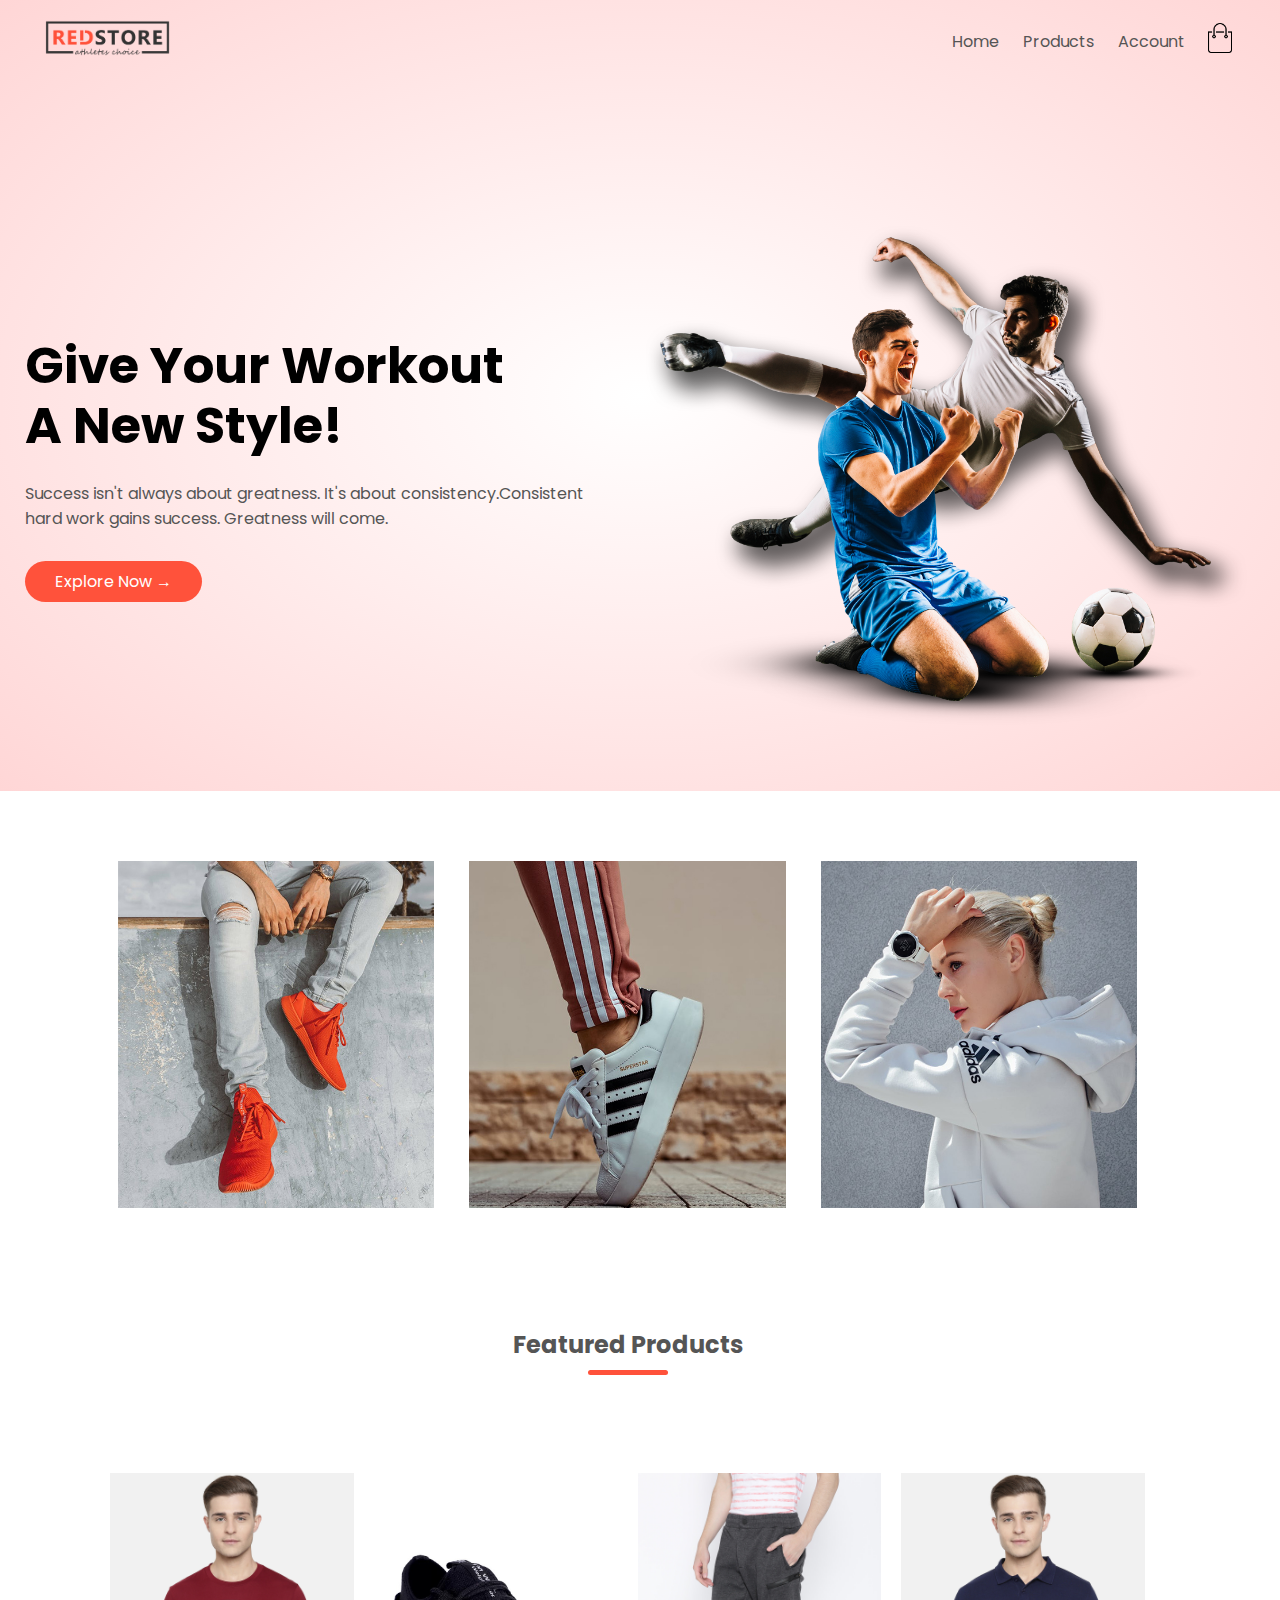
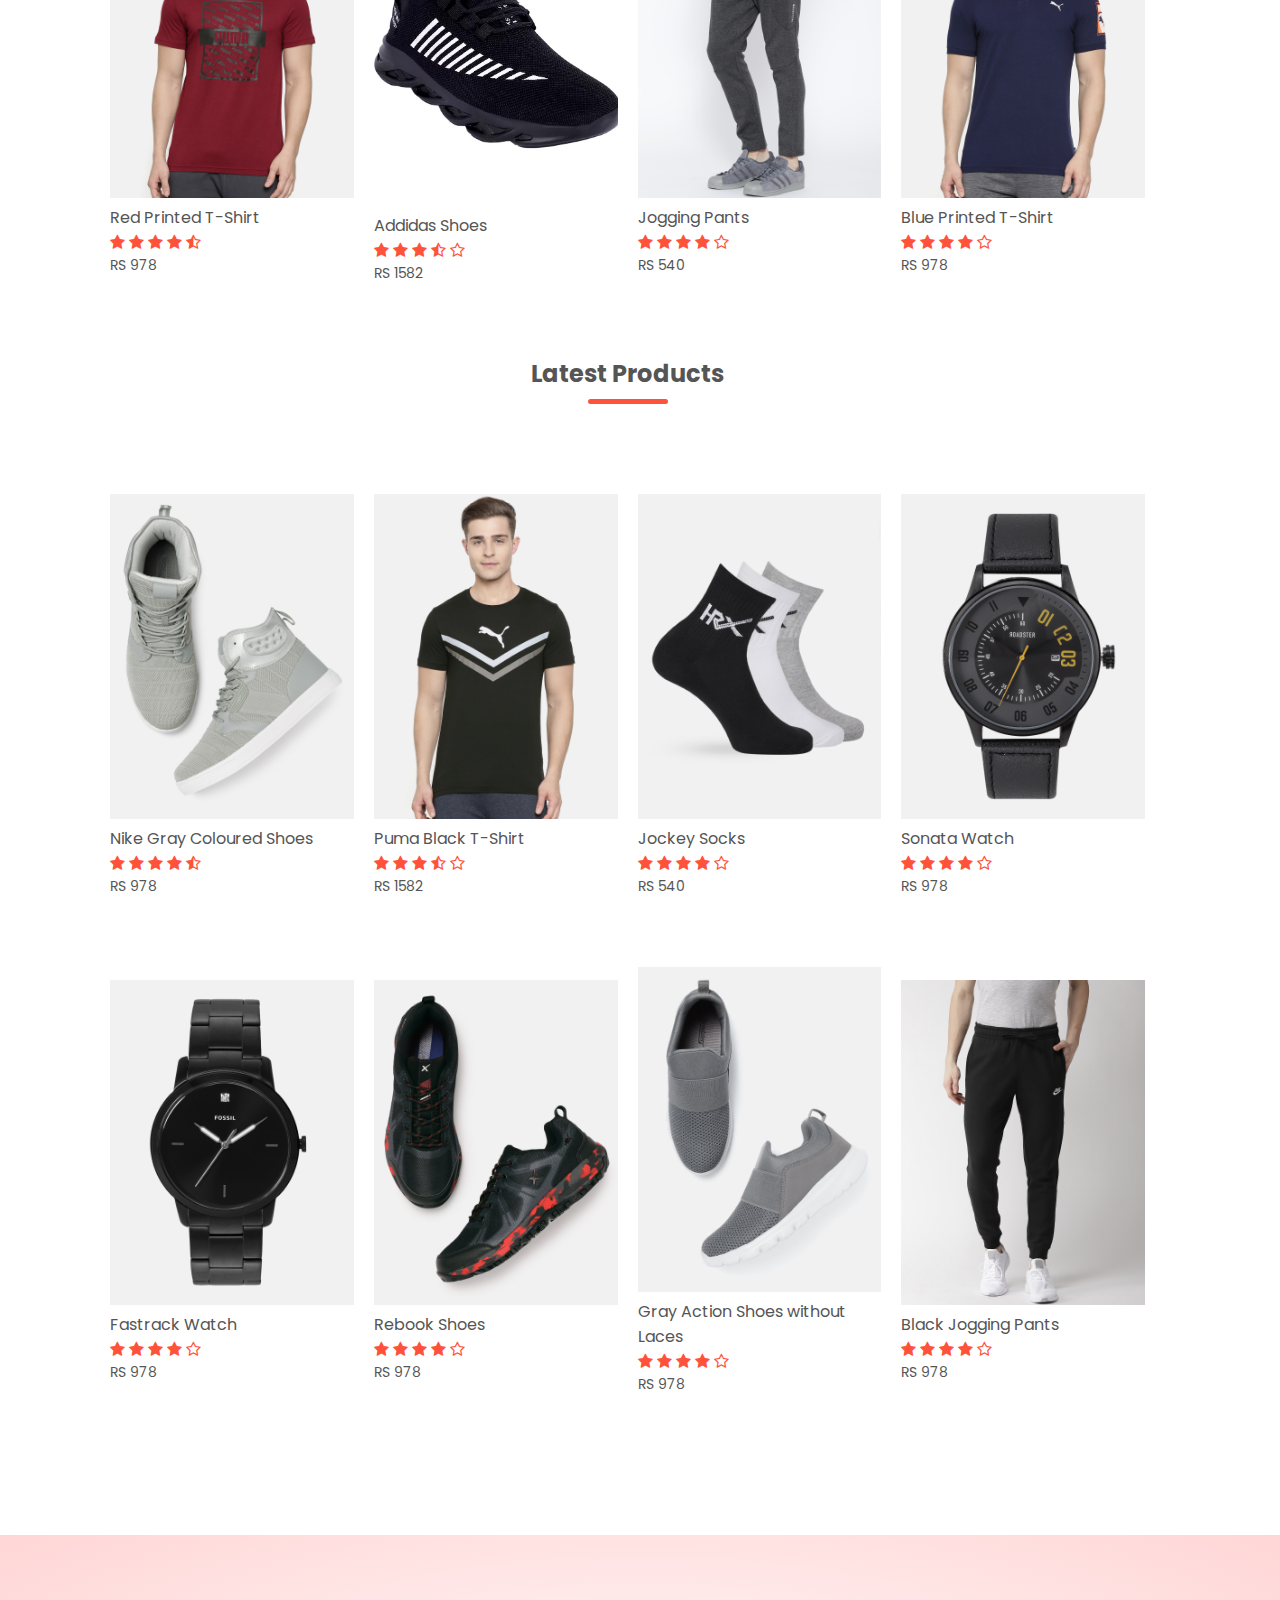
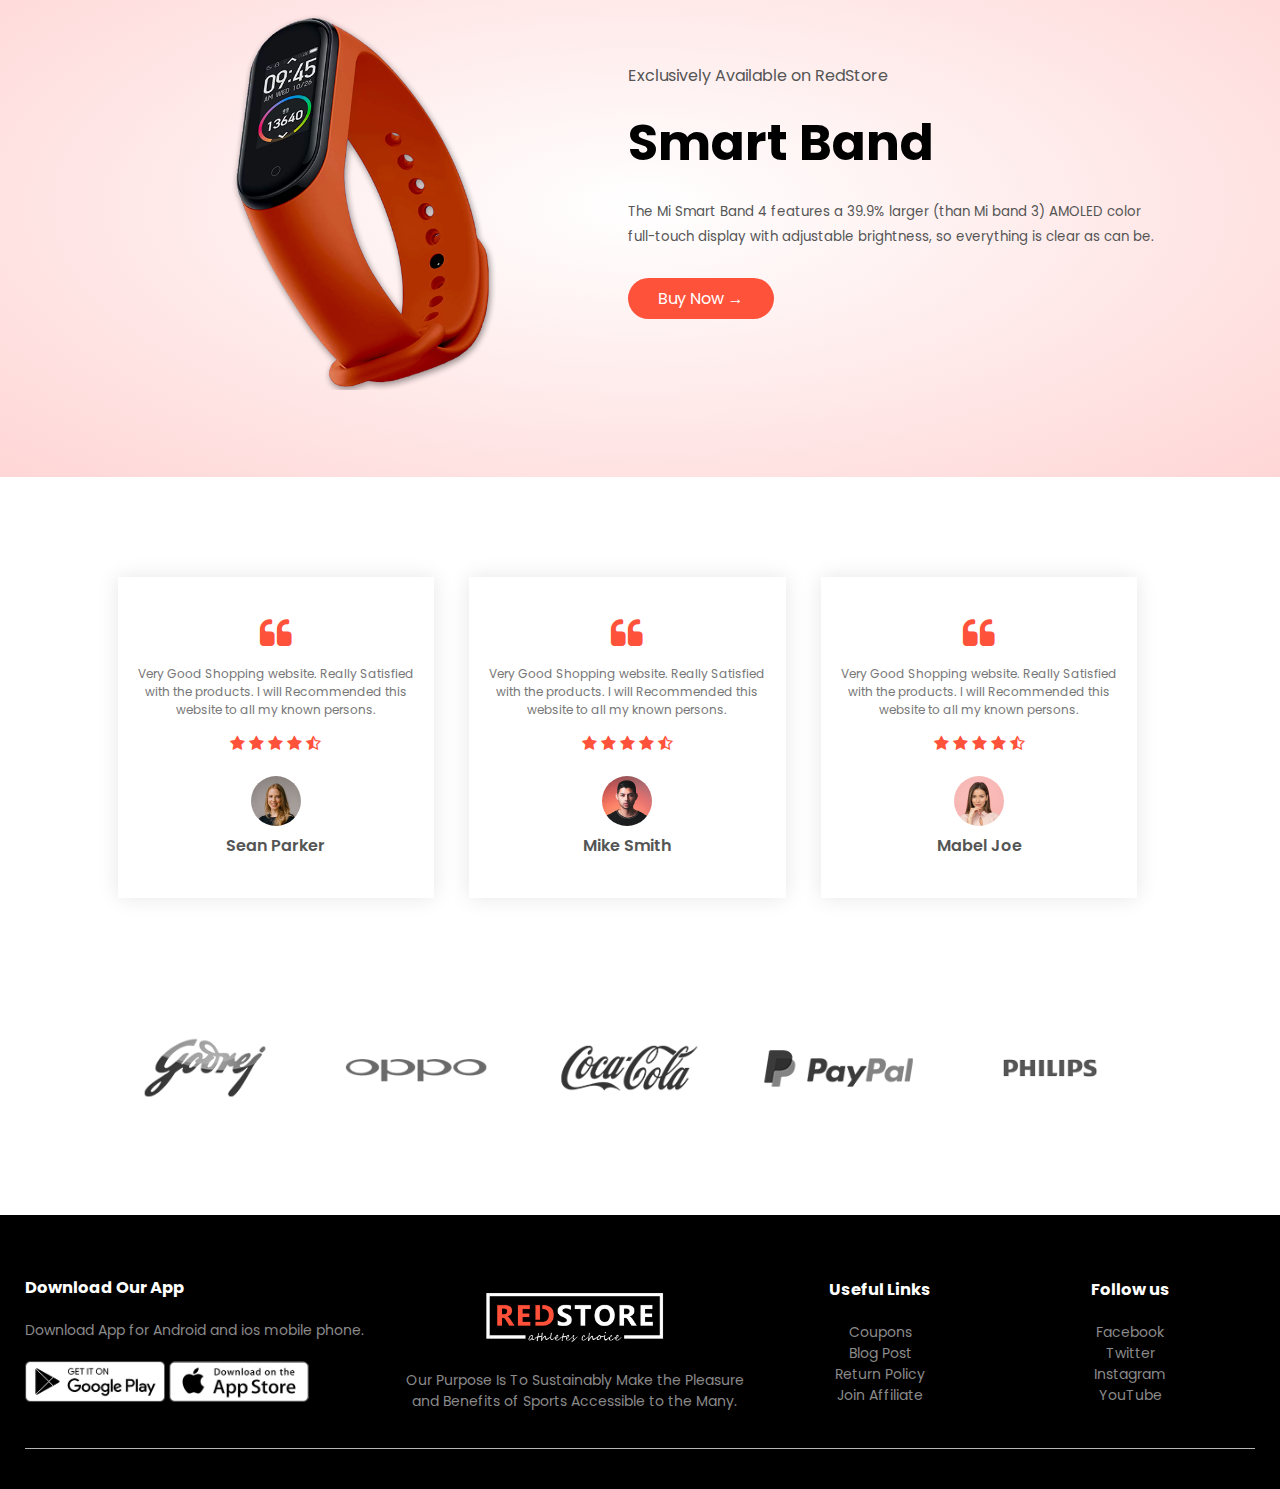
<file: index.html>
<!DOCTYPE html>
<html lang ="en">
<head>
	<meta charset="UTF-8">
	<meta name = "viewport" content="width=device-width, initial-scale=1.0">
	<title>Redstore | Ecommerce Website Design </title>
	<link rel="stylesheet" href ="style.css">
	<link href="https://fonts.googleapis.com/css2?family=Poppins:ital,wght@0,300;0,400;0,500;0,600;1,500&display=swap" rel="stylesheet">
	<link rel ="stylesheet" href ="https://maxcdn.bootstrapcdn.com/font-awesome/4.6.3/css/font-awesome.min.css">

</head>
<body>
	<div class ="header">
	<div class ="container">
		<div class ="navbar">
		<div class="logo">
			<a href="index.html"><img src="images/logo.png" width="125px">
			</a>
		</div>
		<nav>
			<ul id ="MenuItems">
				<li><a href="index.html">Home </a> </li>
				<li><a href="products.html">Products </a> </li>
				
				<li><a href="account.html">Account </a> </li>
			</ul>
		</nav>
		<a href="cart.html"> <img src="images/cart.png" width="30px" height="30px"> </a>
		<img src="images/menu.png" class="menu-icon" onclick="menutoggle()">
	</div>
	<div class ="row">
	
	<div class="col-2">
		<h1> Give Your Workout <br> A New Style! </h1>
		<p> Success isn't always about greatness. It's about consistency.Consistent <br>hard work gains success. Greatness will come. </p>
		<a href ="" class="btn"> Explore Now &#8594; </a>

	</div>

	<div class="col-2">
		<img src ="images/image1.png">
	</div>
    </div>

	</div>
</div>
<!------featured categories ----->
<div class = "categories">
	<div class="small-container">
		<div class = "row">
		<div class="col-3">
		<img src ="images/category-1.jpg">
		 </div>
		<div class="col-3">
		<img src ="images/category-2.jpg"> 
		</div>
		<div class="col-3">
		<img src ="images/category-3.jpg">
		 </div>

	</div>
	</div>
	
</div>
<!------featured products ----->
<div class="small-container">
	<h2 class = "title"> Featured Products </h2>
	<div class = "row">
		<div class="col-4">
			<a href="productsDetails.html"> <img src ="images/product-1.jpg"> </a>
			<a href="productsDetails.html"><h4> Red Printed T-Shirt</h4> </a>
			<div class ="rating"> 
				<i class="fa fa-star"> </i>
				<i class="fa fa-star"> </i>
				<i class="fa fa-star"> </i>
				<i class="fa fa-star"> </i>
				<i class="fa fa-star-half-o"></i>




			</div>
			<p> RS 978 </p>
		</div>	
				<div class="col-4">
			<img src ="images/product-2.jpg"> 
			<h4> Addidas Shoes</h4> 
			<div class ="rating"> 
				<i class="fa fa-star"> </i>
				<i class="fa fa-star"> </i>
				<i class="fa fa-star"> </i>
				<i class="fa fa-star-half-o"> </i>
				<i class="fa fa-star-o"></i>




			</div>
			<p> RS 1582 </p>
		</div>	
				<div class="col-4">
			<img src ="images/product-3.jpg"> <h4> Jogging Pants</h4>
			<div class ="rating"> 
				<i class="fa fa-star"> </i>
				<i class="fa fa-star"> </i>
				<i class="fa fa-star"> </i>
				<i class="fa fa-star"> </i>
				<i class="fa fa-star-o"></i>




			</div>
			<p> RS 540 </p>
		</div>	
				<div class="col-4">
			<img src ="images/product-4.jpg">
			<h4> Blue Printed T-Shirt</h4>
			<div class ="rating"> 
				<i class="fa fa-star"> </i>
				<i class="fa fa-star"> </i>
				<i class="fa fa-star"> </i>
				<i class="fa fa-star"> </i>
				<i class="fa fa-star-o"></i>




			</div>
			<p> RS 978 </p>
		</div>		

	</div>




<!---------- Latest Products ----->
	<h2 class = "title"> Latest Products </h2>
	<div class = "row">
		<div class="col-4">
			<img src ="images/product-5.jpg">
			<h4> Nike Gray Coloured Shoes</h4>
			<div class ="rating"> 
				<i class="fa fa-star"> </i>
				<i class="fa fa-star"> </i>
				<i class="fa fa-star"> </i>
				<i class="fa fa-star"> </i>
				<i class="fa fa-star-half-o"></i>




			</div>
			<p> RS 978 </p>
		</div>	
				<div class="col-4">
			<img src ="images/product-6.jpg">
			<h4> Puma Black T-Shirt</h4>
			<div class ="rating"> 
				<i class="fa fa-star"> </i>
				<i class="fa fa-star"> </i>
				<i class="fa fa-star"> </i>
				<i class="fa fa-star-half-o"> </i>
				<i class="fa fa-star-o"></i>




			</div>
			<p> RS 1582 </p>
		</div>	
				<div class="col-4">
			<img src ="images/product-7.jpg"> <h4> Jockey Socks</h4>
			<div class ="rating"> 
				<i class="fa fa-star"> </i>
				<i class="fa fa-star"> </i>
				<i class="fa fa-star"> </i>
				<i class="fa fa-star"> </i>
				<i class="fa fa-star-o"></i>




			</div>
			<p> RS 540 </p>
		</div>	
				<div class="col-4">
			<img src ="images/product-9.jpg">
			<h4> Sonata Watch</h4>
			<div class ="rating"> 
				<i class="fa fa-star"> </i>
				<i class="fa fa-star"> </i>
				<i class="fa fa-star"> </i>
				<i class="fa fa-star"> </i>
				<i class="fa fa-star-o"></i>




			</div>
			<p> RS 978 </p>
		</div>
			<div class="col-4">
			<img src ="images/product-8.jpg">
			<h4> Fastrack Watch</h4>
			<div class ="rating"> 
				<i class="fa fa-star"> </i>
				<i class="fa fa-star"> </i>
				<i class="fa fa-star"> </i>
				<i class="fa fa-star"> </i>
				<i class="fa fa-star-o"></i>




			</div>
			<p> RS 978 </p>
		</div>	
			<div class="col-4">
			<img src ="images/product-10.jpg">
			<h4> Rebook Shoes</h4>
			<div class ="rating"> 
				<i class="fa fa-star"> </i>
				<i class="fa fa-star"> </i>
				<i class="fa fa-star"> </i>
				<i class="fa fa-star"> </i>
				<i class="fa fa-star-o"></i>




			</div>
			<p> RS 978 </p>
		</div>	
			<div class="col-4">
			<img src ="images/product-11.jpg">
			<h4> Gray Action Shoes without Laces</h4>
			<div class ="rating"> 
				<i class="fa fa-star"> </i>
				<i class="fa fa-star"> </i>
				<i class="fa fa-star"> </i>
				<i class="fa fa-star"> </i>
				<i class="fa fa-star-o"></i>




			</div>
			<p> RS 978 </p>
		</div>	
			<div class="col-4">
			<img src ="images/product-12.jpg">
			<h4> Black Jogging Pants</h4>
			<div class ="rating"> 
				<i class="fa fa-star"> </i>
				<i class="fa fa-star"> </i>
				<i class="fa fa-star"> </i>
				<i class="fa fa-star"> </i>
				<i class="fa fa-star-o"></i>




			</div>
			<p> RS 978 </p>
		</div>			

	</div>


	</div>


	<!---- Offer---->
	<div class ="offer">
		<div class ="small-container">
			<div class ="row">
				<div class="col-2">
                    <img src="images/exclusive.png" class="offer-img">
				 </div>
				 <div class="col-2">
                   <p> Exclusively Available on RedStore</p>
                   <h1>Smart Band </h1>
                   <small>The Mi Smart Band 4 features a 39.9% larger (than Mi band 3) AMOLED color
                   full-touch display with adjustable brightness, so everything is clear as can be. 
                  </small>
                  <a href ="Payment.html" class ="btn"> Buy Now &#8594; </a>
				 </div>
			</div>
		</div>
	</div>


	<!--- Testimonial-->
	<div class ="testimonial">
     <div class ="small-container">
        <div class ="row">
        	<div class ="col-3">
        		<i class="fa fa-quote-left"> </i>
        		<p> Very Good Shopping website. Really Satisfied with the products.
        		I will Recommended this website to all my known persons.</p>
        		<div class ="rating"> 
				<i class="fa fa-star"> </i>
				<i class="fa fa-star"> </i>
				<i class="fa fa-star"> </i>
				<i class="fa fa-star"> </i>
				<i class="fa fa-star-half-o"></i>
                </div>
                <img src ="images/user-1.png">
                <h3> Sean Parker</h3>
        	</div>
        	<div class ="col-3">
        		<i class="fa fa-quote-left"> </i>
        		<p> Very Good Shopping website. Really Satisfied with the products.
        		I will Recommended this website to all my known persons.</p>
        		<div class ="rating"> 
				<i class="fa fa-star"> </i>
				<i class="fa fa-star"> </i>
				<i class="fa fa-star"> </i>
				<i class="fa fa-star"> </i>
				<i class="fa fa-star-half-o"></i>
                </div>
                <img src ="images/user-2.png">
                <h3> Mike Smith</h3>
        	</div>
        	<div class ="col-3">
        		<i class="fa fa-quote-left"> </i>
        		<p> Very Good Shopping website. Really Satisfied with the products.
        		I will Recommended this website to all my known persons.</p>
        		<div class ="rating"> 
				<i class="fa fa-star"> </i>
				<i class="fa fa-star"> </i>
				<i class="fa fa-star"> </i>
				<i class="fa fa-star"> </i>
				<i class="fa fa-star-half-o"></i>
                </div>
                <img src ="images/user-3.png">
                <h3> Mabel Joe</h3>
        	</div>
        </div> 

     </div>

	</div>

	<!----- brands----------->
	<div class ="brands">
       <div class ="small-container">
         <div class ="row">
             <div class ="col-5">
             	<img src="images/logo-godrej.png">
             </div> 
                          <div class ="col-5">
             	<img src="images/logo-oppo.png">
             </div> 
                          <div class ="col-5">
             	<img src="images/logo-coca-cola.png">
             </div> 
                          <div class ="col-5">
             	<img src="images/logo-paypal.png">
             </div> 
                          <div class ="col-5">
             	<img src="images/logo-philips.png">
             </div> 
         </div> 
       </div>

	</div>

<!-------footer----->
    
    <div class="footer">
          <div class ="container">
               <div class ="row">
               	  <div class="footer-col-1">
               	  	<h3> Download Our App </h3>
               	  	<p> Download App for Android and ios mobile phone. </p>
               	  	<div class="app-logo">
               	  		<img src="images/play-store.png">
               	  		<img src="images/app-store.png">
               	  	</div>
               	  </div>
               	  <div class="footer-col-2">
               	  	<img src ="images/logo-white.png">
               	  	<p> Our Purpose Is To Sustainably Make the Pleasure and 
               	  	Benefits of Sports Accessible to the Many. </p>
               	  </div>
               	  <div class="footer-col-3">
               	      <h3> Useful Links </h3>
               	  	  <ul>
               	  	  	<li>Coupons</li>
               	  	  	<li>Blog Post</li>
               	  	  	<li>Return Policy</li>
               	  	  	<li>Join Affiliate</li>
               	  	  </ul>
               	  </div>
               	  <div class="footer-col-4">
               	      <h3> Follow us </h3>
               	  	  <ul>
               	  	  	<li>Facebook</li>
               	  	  	<li>Twitter</li>
               	  	  	<li>Instagram</li>
               	  	  	<li>YouTube</li>
               	  	  </ul>
               	  </div>
               </div>
               <hr>
               
          </div>

    </div>

<!---------------js for toggle menu------------------>
        <script>
        	var MenuItems = document.getElementById("MenuItems");
        	MenuItems.style.maxHeight = "0px";

        	function menutoggle(){
        		if(MenuItems.style.maxHeight == "0px")
        		{
        			MenuItems.style.maxHeight = "200px";
        		}
        		else{
        			MenuItems.style.maxHeight = "0px";
        		}
        	}
        </script>






	
</body>
</html>
</file>
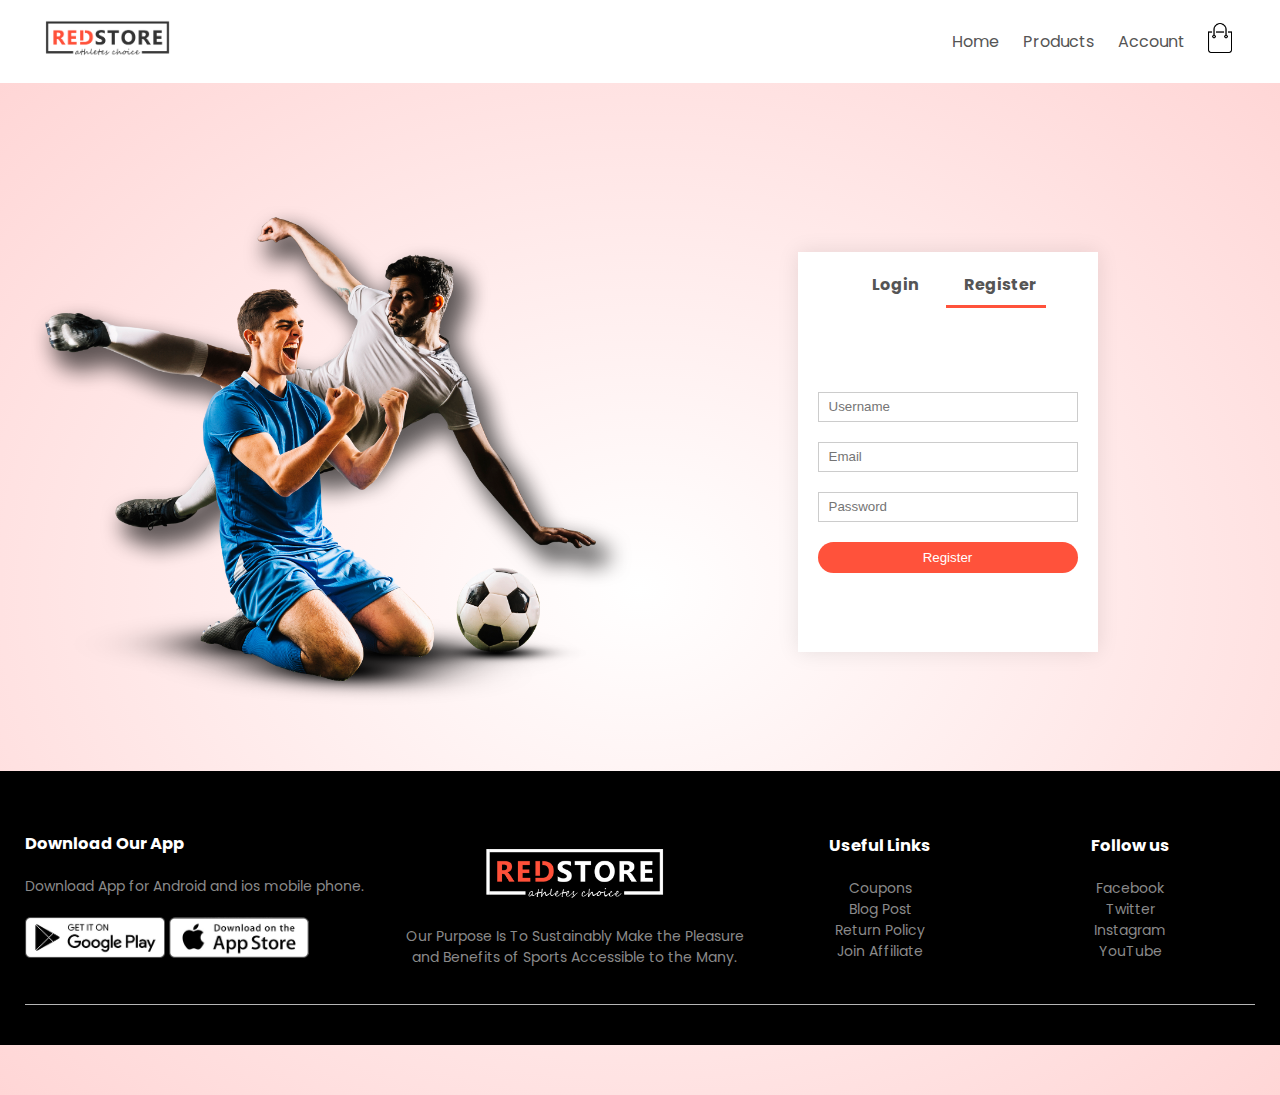
<file: account.html>
<!DOCTYPE html>
<html lang ="en">
<head>
  <meta charset="UTF-8">
  <meta name = "viewport" content="width=device-width, initial-scale=1.0">
  <title>Products - Redstore </title>
  <link rel="stylesheet" href ="style.css">
  <link href="https://fonts.googleapis.com/css2?family=Poppins:ital,wght@0,300;0,400;0,500;0,600;1,500&display=swap" rel="stylesheet">
  <link rel ="stylesheet" href ="https://maxcdn.bootstrapcdn.com/font-awesome/4.6.3/css/font-awesome.min.css">

</head>
<body>
  <div class ="container">
    <div class ="navbar">
    <div class="logo">
            <a href="index.html"><img src="images/logo.png" width="125px">
      </a>
    </div>
    <nav>
     <ul id ="MenuItems">
        <li><a href="index.html">Home </a> </li>
        <li><a href="products.html">Products </a> </li>
        
        <li><a href="account.html">Account </a> </li>
      </ul>
    </nav>
    <a href="cart.html"> <img src="images/cart.png" width="30px" height="30px"> </a>
    <img src="images/menu.png" class="menu-icon" onclick="menutoggle()">
  </div>
  

  </div>



  <!----------account page---------->


  <div class="account-page">
           <div class="container">
               <div class="row">
                <div class="col-2">
                    <img src="images/image1.png" width="100%">
                </div>

                <div class="col-2">
                  <div class="form-container">
                        <div class="form-btn">
                          <span onclick="login()">Login</span>
                          <span onclick="register()">Register</span>
                          <hr id="Indicator">
                        </div>

                        <form id="LoginForm">
                          <input type="text" placeholder="Username" >
                          <input type="password" placeholder="Password" >
                          <button type="submit" class="btn">Login </button>
                          
                          <a href="">Forget Password </a>
                        </form>

                        <form id="RegForm">
                          <input type="text" placeholder="Username">
                          <input type="email" placeholder="Email">
                          <input type="password" placeholder="Password">
                          <button type="submit" class="btn">Register </button>
                          
                        </form>
                  </div>


               </div>
           </div>

  </div>

<!-------footer----->
    
    <div class="footer">
          <div class ="container">
               <div class ="row">
                  <div class="footer-col-1">
                    <h3> Download Our App </h3>
                    <p> Download App for Android and ios mobile phone. </p>
                    <div class="app-logo">
                      <img src="images/play-store.png">
                      <img src="images/app-store.png">
                    </div>
                  </div>
                  <div class="footer-col-2">
                    <img src ="images/logo-white.png">
                    <p> Our Purpose Is To Sustainably Make the Pleasure and 
                    Benefits of Sports Accessible to the Many. </p>
                  </div>
                  <div class="footer-col-3">
                      <h3> Useful Links </h3>
                      <ul>
                        <li>Coupons</li>
                        <li>Blog Post</li>
                        <li>Return Policy</li>
                        <li>Join Affiliate</li>
                      </ul>
                  </div>
                  <div class="footer-col-4">
                      <h3> Follow us </h3>
                      <ul>
                        <li>Facebook</li>
                        <li>Twitter</li>
                        <li>Instagram</li>
                        <li>YouTube</li>
                      </ul>
                  </div>
               </div>
               <hr>
               
          </div>

    </div>

<!---------------js for toggle menu------------------>
        <script>
          var MenuItems = document.getElementById("MenuItems");
          MenuItems.style.maxHeight = "0px";

          function menutoggle(){
            if(MenuItems.style.maxHeight == "0px")
            {
              MenuItems.style.maxHeight = "200px"
            }
            else{
              MenuItems.style.maxHeight = "0px"
            }
          }
        </script>





<!----------js for toggle form----------->


     <script>
      
      
     var LoginForm = document.getElementById("LoginForm");
     var RegForm = document.getElementById("RegForm");
     var Indicator = document.getElementById("Indicator");
 
                   function register(){
                    RegForm.style.transform = "translateX(0px)";
                    LoginForm.style.transform = "translateX(0px)";
                    Indicator.style.transform = "translateX(100px)";
                   }



                  function login(){
                    RegForm.style.transform = "translateX(300px)";
                    LoginForm.style.transform = "translateX(300px)";
                    Indicator.style.transform = "translateX(0px)";
                   }

     </script>



   

</body>
</html>
</file>
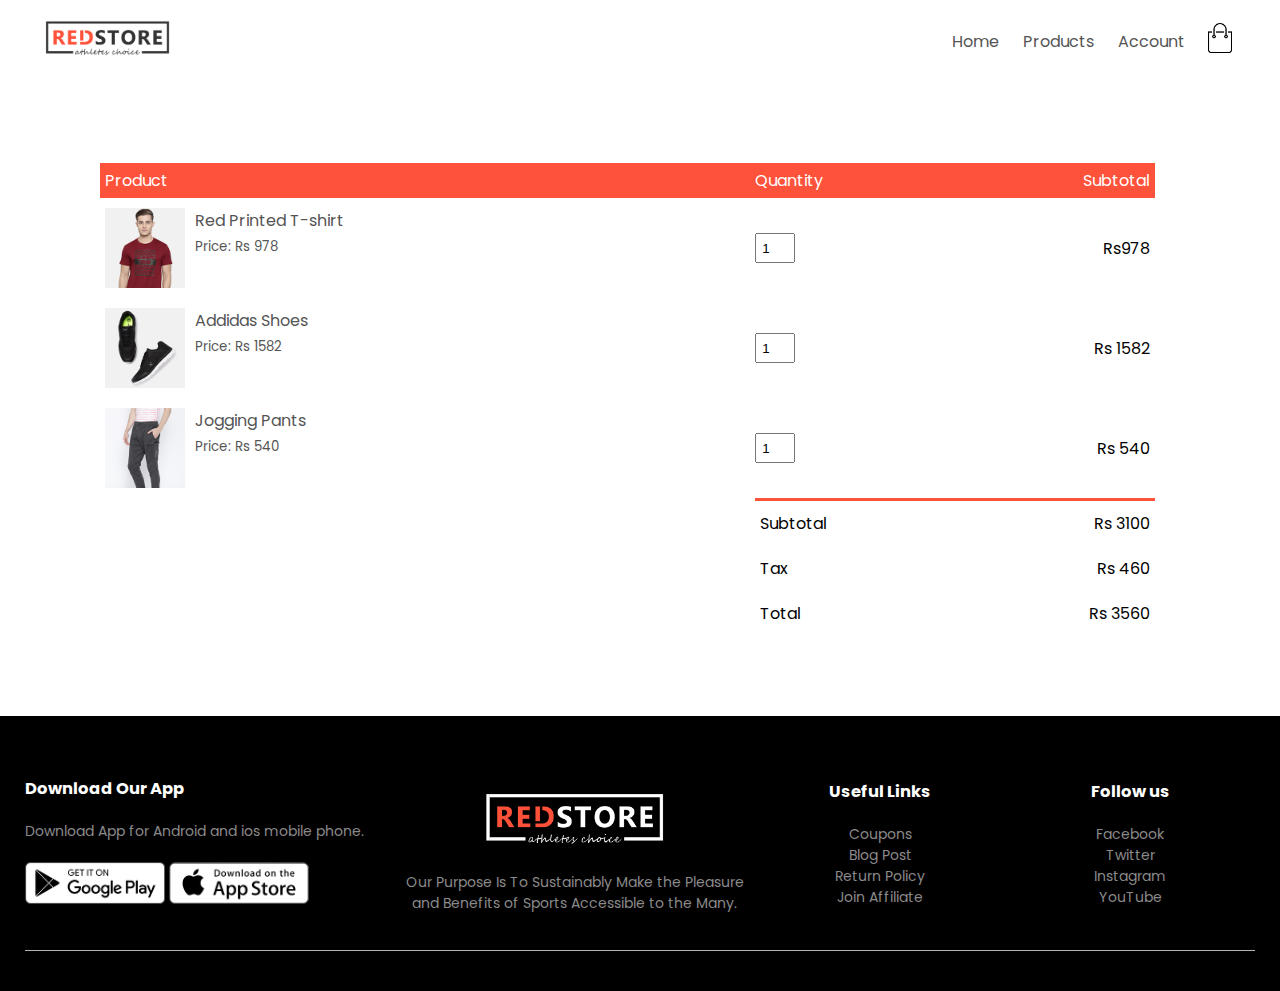
<file: cart.html>
<!DOCTYPE html>
<html lang ="en">
<head>
	<meta charset="UTF-8">
	<meta name = "viewport" content="width=device-width, initial-scale=1.0">
	<title>Previous Orders </title>
	<link rel="stylesheet" href ="style.css">
	<link href="https://fonts.googleapis.com/css2?family=Poppins:ital,wght@0,300;0,400;0,500;0,600;1,500&display=swap" rel="stylesheet">
	<link rel ="stylesheet" href ="https://maxcdn.bootstrapcdn.com/font-awesome/4.6.3/css/font-awesome.min.css">

</head>
<body>
	<div class ="container">
		<div class ="navbar">
		<div class="logo">
      <a href="index.html"><img src="images/logo.png" width="125px">
      </a>
		</div>
		<nav>
			<ul id ="MenuItems">
        <li><a href="index.html">Home </a> </li>
        <li><a href="products.html">Products </a> </li>
        
        <li><a href="account.html">Account </a> </li>
      </ul>
		</nav>
		<a href="cart.html"> <img src="images/cart.png" width="30px" height="30px"> </a>
		<img src="images/menu.png" class="menu-icon" onclick="menutoggle()">
	</div>
	

	</div>
	<!-------cart items details------>
	
	<div class="small-container cart-page">
		<table>
			<tr>
				<th>Product</th>
				<th>Quantity</th>
				<th>Subtotal</th>
			</tr>
			<tr>
				<td>
            <div class="cart-info">
              <img src="images/buy-1.jpg">
              <div> 
                <p>Red Printed T-shirt </p>
                <small>Price: Rs 978 </small> <br>
                
              </div>
            </div>

        </td>
				<td><input type="number" value="1"> </td>
				<td> Rs978</td>
			</tr>
      <tr>
        <td>
            <div class="cart-info">
              <img src="images/buy-2.jpg">
              <div> 
                <p>Addidas Shoes </p>
                <small>Price: Rs 1582 </small> <br>
               
              </div>
            </div>

        </td>
        <td><input type="number" value="1"> </td>
        <td> Rs 1582</td>
      </tr>
      <tr>
        <td>
            <div class="cart-info">
              <img src="images/buy-3.jpg">
              <div> 
                <p>Jogging Pants </p>
                <small>Price: Rs 540 </small> <br>
                
              </div>
            </div>

        </td>
        <td><input type="number" value="1"> </td>
        <td> Rs 540</td>
      </tr>
		</table>
   <div class="total-price">
          <table>
            <tr>
              <td>Subtotal </td>
              <td>Rs 3100 </td>
            </tr>
            <tr>
              <td>Tax </td>
              <td>Rs 460 </td>
            </tr>
            <tr>
              <td>Total </td>
              <td>Rs 3560 </td>
            </tr>


          </table>





   </div>




	</div>

<!-------footer----->
    
    <div class="footer">
          <div class ="container">
               <div class ="row">
               	  <div class="footer-col-1">
               	  	<h3> Download Our App </h3>
               	  	<p> Download App for Android and ios mobile phone. </p>
               	  	<div class="app-logo">
               	  		<img src="images/play-store.png">
               	  		<img src="images/app-store.png">
               	  	</div>
               	  </div>
               	  <div class="footer-col-2">
               	  	<img src ="images/logo-white.png">
               	  	<p> Our Purpose Is To Sustainably Make the Pleasure and 
               	  	Benefits of Sports Accessible to the Many. </p>
               	  </div>
               	  <div class="footer-col-3">
               	      <h3> Useful Links </h3>
               	  	  <ul>
               	  	  	<li>Coupons</li>
               	  	  	<li>Blog Post</li>
               	  	  	<li>Return Policy</li>
               	  	  	<li>Join Affiliate</li>
               	  	  </ul>
               	  </div>
               	  <div class="footer-col-4">
               	      <h3> Follow us </h3>
               	  	  <ul>
               	  	  	<li>Facebook</li>
               	  	  	<li>Twitter</li>
               	  	  	<li>Instagram</li>
               	  	  	<li>YouTube</li>
               	  	  </ul>
               	  </div>
               </div>
               <hr>
              
          </div>

    </div>

<!---------------js for toggle menu------------------>
        <script>
        	var MenuItems = document.getElementById("MenuItems");
        	MenuItems.style.maxHeight = "0px";

        	function menutoggle(){
        		if(MenuItems.style.maxHeight == "0px")
        		{
        			MenuItems.style.maxHeight = "200px"
        		}
        		else{
        			MenuItems.style.maxHeight = "0px"
        		}
        	}
        </script>



   

</body>
</html>
</file>
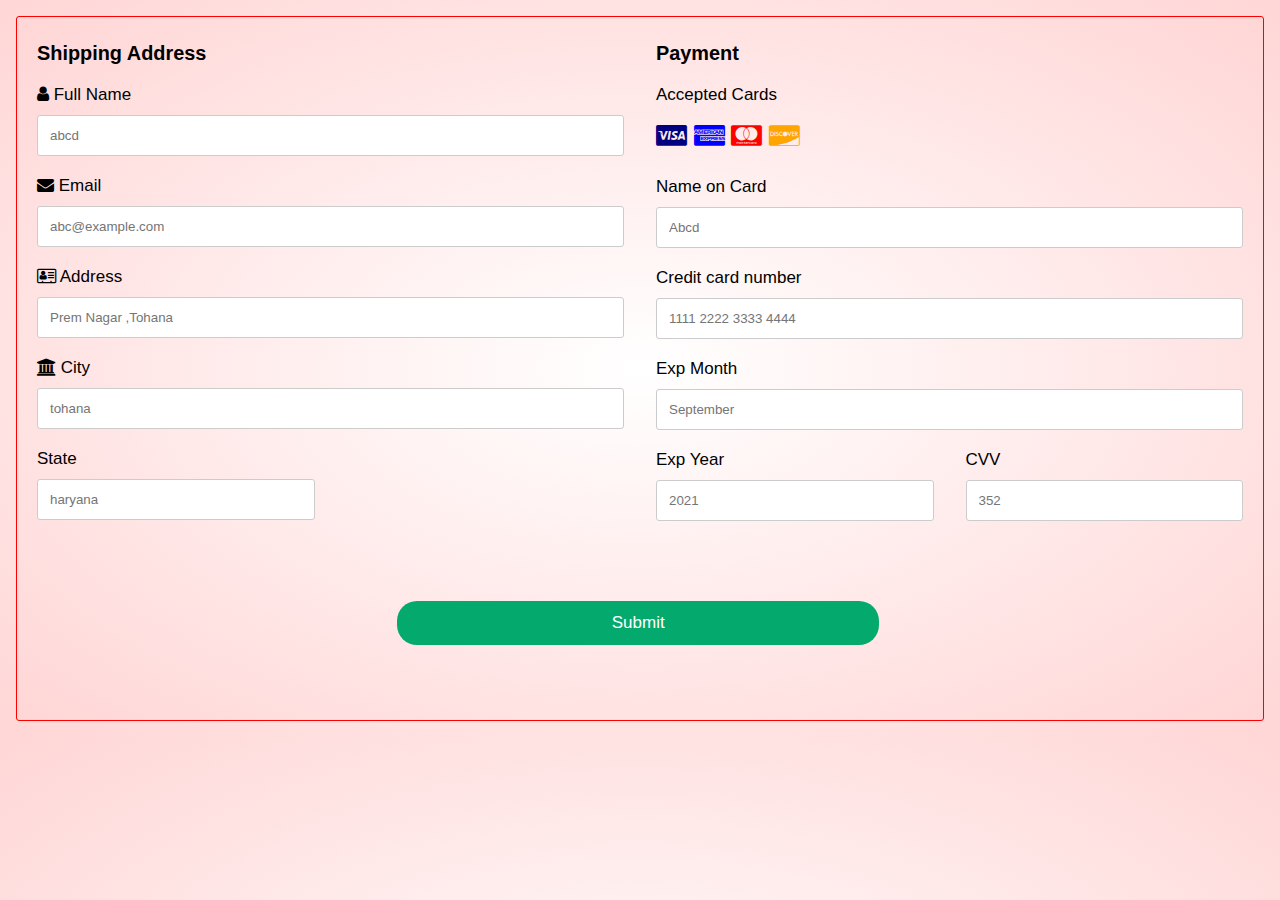
<file: Payment.html>
<!DOCTYPE html>
<html>
<head>
  <title> Payment Gateway </title>
<meta name="viewport" content="width=device-width, initial-scale=1">
<link rel="stylesheet" href="https://cdnjs.cloudflare.com/ajax/libs/font-awesome/4.7.0/css/font-awesome.min.css">
<script>
      

      function abc(){
        var a = document.getElementById("fname").value;
        var b = document.getElementById("email").value;
        var c = document.getElementById("adr").value;
        var d = document.getElementById("city").value;
        var e = document.getElementById("state").value;
        var f = document.getElementById("cname").value;
        var g = document.getElementById("ccnum").value;
        var h = document.getElementById("expmonth").value;
        var i = document.getElementById("expyear").value;
        var j = document.getElementById("cvv").value;
        
        
        if(a=="" || b=="" || c=="" || d=="" || e=="" || f=="" || g=="" || h=="" || i=="" || j==""){
          alert("Some Fields are Empty!!");
          return;
        }
        else{var g= new RegExp(/^[A-Za-z]/g);
        var h= g.test(a);
        if(h!=true){
          alert("name can only contain albhabets");
          return;}


        else{
          alert("Submitted Successfully");
        }
      }



        

}

</script>
<style>
body {
  font-family: Arial;
  font-size: 17px;
  padding: 8px;
  background: radial-gradient(#fff,#ffd6d6);}

* {
  box-sizing: border-box;
}

.row {
  
  display: flex;
  flex-wrap: wrap;
  margin: 0 -16px;
}

.col-50 {
  
  
  width: 50%;
}

.col-75 {
  
  
  width: 100%;
}


.col-50,
.col-75 {
  padding: 0 16px;
}

.container {
  background: radial-gradient(#fff,#ffd6d6);
  padding: 5px 20px 15px 20px;
  border: 1px solid red;
  border-radius: 3px;
}

input[type=text] {
  width: 100%;
  margin-bottom: 20px;
  padding: 12px;
  border: 1px solid #ccc;
  border-radius: 3px;
}
input[type=number] {
  width: 100%;
  margin-bottom: 20px;
  padding: 12px;
  border: 1px solid #ccc;
  border-radius: 3px;
}
input[type=email] {
  width: 100%;
  margin-bottom: 20px;
  padding: 12px;
  border: 1px solid #ccc;
  border-radius: 3px;
}

label {
  margin-bottom: 10px;
  display: block;
}

.icon-container {
  margin-bottom: 20px;
  padding: 7px 0;
  font-size: 24px;
}

.btn {
  background-color: #04AA6D;
  color: white;
  padding: 12px;
  margin: 60px 0;
  border: none;
  width: 40%;
  border-radius: 20px;
  cursor: pointer;
  font-size: 17px;
  margin-left: 360px;
}

.btn:hover {
  background-color: #45a049;
}

a {
  color: #2196F3;
}

hr {
  border: 1px solid lightgrey;
}

span.price {
  float: right;
  color: grey;
}


@media (max-width: 800px) {
  .row {
    flex-direction: column-reverse;
  }
  .col-25 {
    margin-bottom: 20px;
  }
}
</style>
</head>
<body>


<div class="row">
  <div class="col-75">
    <div class="container">
      <form>
      
        <div class="row">
          <div class="col-50">
            <h3>Shipping  Address</h3>
            <label for="fname"><i class="fa fa-user"></i> Full Name</label>
            <input type="text" id="fname" name="firstname" placeholder="abcd">
            <label for="email"><i class="fa fa-envelope"></i> Email</label>
            <input type="email" id="email" name="email" placeholder="abc@example.com">
            <label for="adr"><i class="fa fa-address-card-o"></i> Address</label>
            <input type="text" id="adr" name="address" placeholder="Prem Nagar ,Tohana">
            <label for="city"><i class="fa fa-institution"></i> City</label>
            <input type="text" id="city" name="city" placeholder="tohana">

            <div class="row">
              <div class="col-50">
                <label for="state">State</label>
                <input type="text" id="state" name="state" placeholder="haryana">
              </div>
              <div class="col-50">
                
              </div>
            </div>
          </div>

          <div class="col-50">
            <h3>Payment</h3>
            <label for="fname">Accepted Cards</label>
            <div class="icon-container">
              <i class="fa fa-cc-visa" style="color:navy;"></i>
              <i class="fa fa-cc-amex" style="color:blue;"></i>
              <i class="fa fa-cc-mastercard" style="color:red;"></i>
              <i class="fa fa-cc-discover" style="color:orange;"></i>
            </div>
            <label for="cname">Name on Card</label>
            <input type="text" id="cname" name="cardname" placeholder="Abcd">
            <label for="ccnum">Credit card number</label>
            <input type="number" id="ccnum" name="cardnumber" placeholder="1111 2222 3333 4444" maxlength="19">
            <label for="expmonth">Exp Month</label>
            <input type="text" id="expmonth" name="expmonth" placeholder="September">
            <div class="row">
              <div class="col-50">
                <label for="expyear">Exp Year</label>
                <input type="number" id="expyear" name="expyear" placeholder="2021">
              </div>
              <div class="col-50">
                <label for="cvv">CVV</label>
                <input type="number" id="cvv" name="cvv" placeholder="352" maxlength="3">
              </div>
            </div>
          </div>
          
        </div>
        
        <input type="submit" value="Submit" class="btn" onclick="abc()">
        
      </form>
    </div>
  </div>

</div>

</body>
</html>
</file>
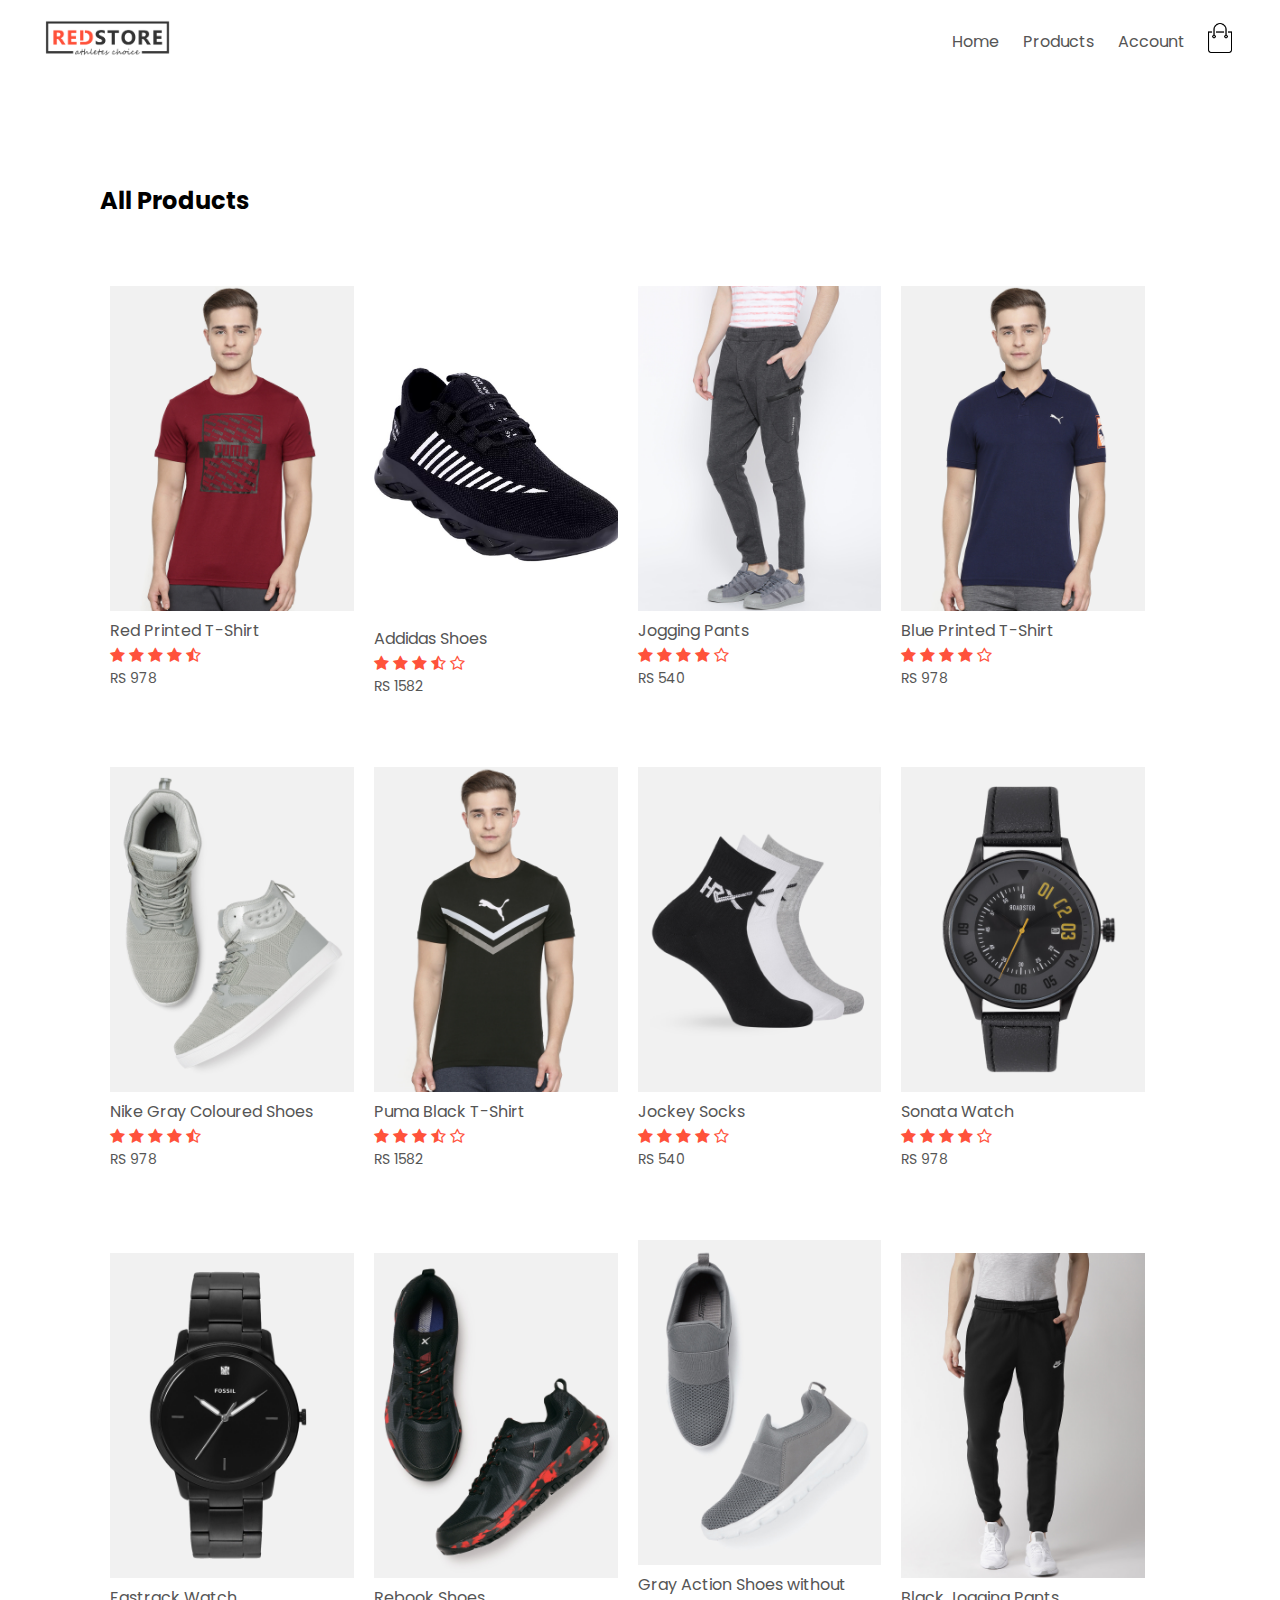
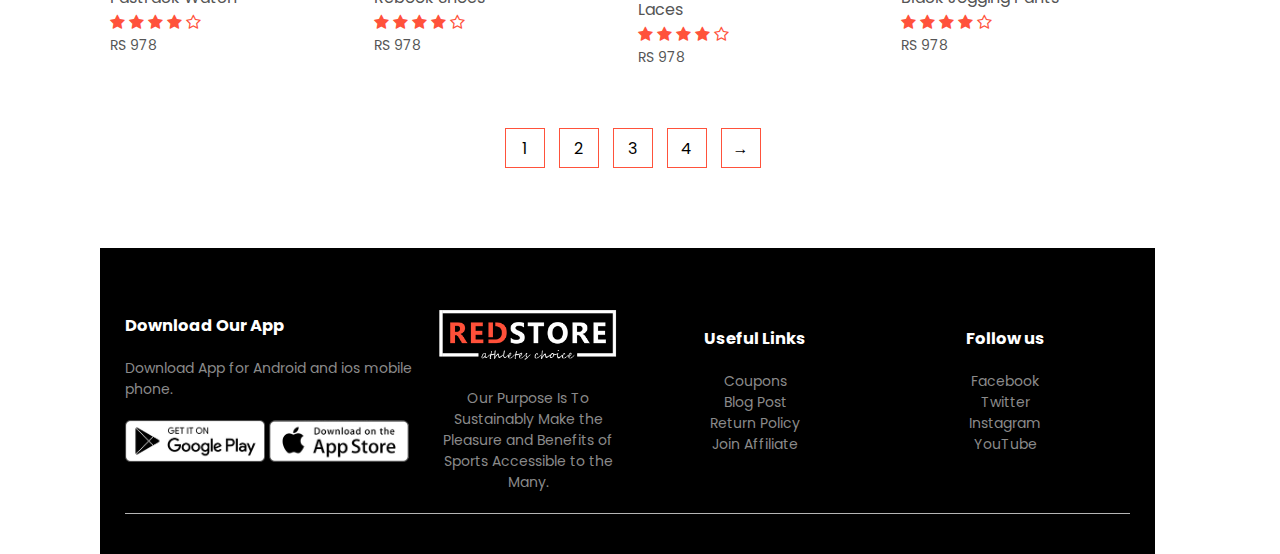
<file: products.html>
<!DOCTYPE html>
<html lang ="en">
<head>
	<meta charset="UTF-8">
	<meta name = "viewport" content="width=device-width, initial-scale=1.0">
	<title>Products - Redstore </title>
	<link rel="stylesheet" href ="style.css">
	<link href="https://fonts.googleapis.com/css2?family=Poppins:ital,wght@0,300;0,400;0,500;0,600;1,500&display=swap" rel="stylesheet">
	<link rel ="stylesheet" href ="https://maxcdn.bootstrapcdn.com/font-awesome/4.6.3/css/font-awesome.min.css">

</head>
<body>
	<div class ="container">
		<div class ="navbar">
		<div class="logo">
						<a href="index.html"><img src="images/logo.png" width="125px">
			</a>
		</div>
		<nav>
			<ul id ="MenuItems">
        <li><a href="index.html">Home </a> </li>
        <li><a href="products.html">Products </a> </li>
     
        <li><a href="account.html">Account </a> </li>
      </ul>
		</nav>
		<a href="cart.html"> <img src="images/cart.png" width="30px" height="30px"> </a>
		<img src="images/menu.png" class="menu-icon" onclick="menutoggle()">
	</div>
	

	</div>



<div class="small-container">
	<div class ="row row-2" >
		<h2>All Products </h2>
		<!-- <select>
			<option> Default Shorting</option>
			<option> Short By Price </option>
			<option> Short By Popularity</option>
			<option> Short By Rating</option>
			<option> Short By Sale</option>
		</select> -->
	</div>
	<div class = "row">
		<div class="col-4">
			<a href="productsDetails.html"> <img src ="images/product-1.jpg"> </a>
			<a href="productsDetails.html"><h4> Red Printed T-Shirt</h4> </a>
			<div class ="rating"> 
				<i class="fa fa-star"> </i>
				<i class="fa fa-star"> </i>
				<i class="fa fa-star"> </i>
				<i class="fa fa-star"> </i>
				<i class="fa fa-star-half-o"></i>




			</div>
			<p> RS 978 </p>
		</div>	
				<div class="col-4">
			<img src ="images/product-2.jpg"> 
			<h4> Addidas Shoes</h4> 
			<div class ="rating"> 
				<i class="fa fa-star"> </i>
				<i class="fa fa-star"> </i>
				<i class="fa fa-star"> </i>
				<i class="fa fa-star-half-o"> </i>
				<i class="fa fa-star-o"></i>




			</div>
			<p> RS 1582 </p>
		</div>	
				<div class="col-4">
			<img src ="images/product-3.jpg"> <h4> Jogging Pants</h4>
			<div class ="rating"> 
				<i class="fa fa-star"> </i>
				<i class="fa fa-star"> </i>
				<i class="fa fa-star"> </i>
				<i class="fa fa-star"> </i>
				<i class="fa fa-star-o"></i>




			</div>
			<p> RS 540 </p>
		</div>	
				<div class="col-4">
			<img src ="images/product-4.jpg">
			<h4> Blue Printed T-Shirt</h4>
			<div class ="rating"> 
				<i class="fa fa-star"> </i>
				<i class="fa fa-star"> </i>
				<i class="fa fa-star"> </i>
				<i class="fa fa-star"> </i>
				<i class="fa fa-star-o"></i>
			</div>
			<p> RS 978 </p>
		</div>
		<div class = "row">
		<div class="col-4">
			<img src ="images/product-5.jpg">
			<h4> Nike Gray Coloured Shoes</h4>
			<div class ="rating"> 
				<i class="fa fa-star"> </i>
				<i class="fa fa-star"> </i>
				<i class="fa fa-star"> </i>
				<i class="fa fa-star"> </i>
				<i class="fa fa-star-half-o"></i>




			</div>
			<p> RS 978 </p>
		</div>	
				<div class="col-4">
			<img src ="images/product-6.jpg">
			<h4> Puma Black T-Shirt</h4>
			<div class ="rating"> 
				<i class="fa fa-star"> </i>
				<i class="fa fa-star"> </i>
				<i class="fa fa-star"> </i>
				<i class="fa fa-star-half-o"> </i>
				<i class="fa fa-star-o"></i>




			</div>
			<p> RS 1582 </p>
		</div>	
				<div class="col-4">
			<img src ="images/product-7.jpg"> <h4> Jockey Socks</h4>
			<div class ="rating"> 
				<i class="fa fa-star"> </i>
				<i class="fa fa-star"> </i>
				<i class="fa fa-star"> </i>
				<i class="fa fa-star"> </i>
				<i class="fa fa-star-o"></i>




			</div>
			<p> RS 540 </p>
		</div>	
				<div class="col-4">
			<img src ="images/product-9.jpg">
			<h4> Sonata Watch</h4>
			<div class ="rating"> 
				<i class="fa fa-star"> </i>
				<i class="fa fa-star"> </i>
				<i class="fa fa-star"> </i>
				<i class="fa fa-star"> </i>
				<i class="fa fa-star-o"></i>




			</div>
			<p> RS 978 </p>
		</div>
			<div class="col-4">
			<img src ="images/product-8.jpg">
			<h4> Fastrack Watch</h4>
			<div class ="rating"> 
				<i class="fa fa-star"> </i>
				<i class="fa fa-star"> </i>
				<i class="fa fa-star"> </i>
				<i class="fa fa-star"> </i>
				<i class="fa fa-star-o"></i>




			</div>
			<p> RS 978 </p>
		</div>	
			<div class="col-4">
			<img src ="images/product-10.jpg">
			<h4> Rebook Shoes</h4>
			<div class ="rating"> 
				<i class="fa fa-star"> </i>
				<i class="fa fa-star"> </i>
				<i class="fa fa-star"> </i>
				<i class="fa fa-star"> </i>
				<i class="fa fa-star-o"></i>




			</div>
			<p> RS 978 </p>
		</div>	
			<div class="col-4">
			<img src ="images/product-11.jpg">
			<h4> Gray Action Shoes without Laces</h4>
			<div class ="rating"> 
				<i class="fa fa-star"> </i>
				<i class="fa fa-star"> </i>
				<i class="fa fa-star"> </i>
				<i class="fa fa-star"> </i>
				<i class="fa fa-star-o"></i>




			</div>
			<p> RS 978 </p>
		</div>	
			<div class="col-4">
			<img src ="images/product-12.jpg">
			<h4> Black Jogging Pants</h4>
			<div class ="rating"> 
				<i class="fa fa-star"> </i>
				<i class="fa fa-star"> </i>
				<i class="fa fa-star"> </i>
				<i class="fa fa-star"> </i>
				<i class="fa fa-star-o"></i>




			</div>
			<p> RS 978 </p>
		</div>			

	</div>
		
   <div class="page-btn">
   	<span>1</span>
   	<span>2</span>
   	<span>3</span>
   	<span>4</span>
   	<span>&#8594;</span>
   </div>
	</div>
<!-------footer----->
    
    <div class="footer">
          <div class ="container">
               <div class ="row">
               	  <div class="footer-col-1">
               	  	<h3> Download Our App </h3>
               	  	<p> Download App for Android and ios mobile phone. </p>
               	  	<div class="app-logo">
               	  		<img src="images/play-store.png">
               	  		<img src="images/app-store.png">
               	  	</div>
               	  </div>
               	  <div class="footer-col-2">
               	  	<img src ="images/logo-white.png">
               	  	<p> Our Purpose Is To Sustainably Make the Pleasure and 
               	  	Benefits of Sports Accessible to the Many. </p>
               	  </div>
               	  <div class="footer-col-3">
               	      <h3> Useful Links </h3>
               	  	  <ul>
               	  	  	<li>Coupons</li>
               	  	  	<li>Blog Post</li>
               	  	  	<li>Return Policy</li>
               	  	  	<li>Join Affiliate</li>
               	  	  </ul>
               	  </div>
               	  <div class="footer-col-4">
               	      <h3> Follow us </h3>
               	  	  <ul>
               	  	  	<li>Facebook</li>
               	  	  	<li>Twitter</li>
               	  	  	<li>Instagram</li>
               	  	  	<li>YouTube</li>
               	  	  </ul>
               	  </div>
               </div>
               <hr>
               
          </div>

    </div>

<!---------------js for toggle menu------------------>
        <script>
        	var MenuItems = document.getElementById("MenuItems");
        	MenuItems.style.maxHeight = "0px";

        	function menutoggle(){
        		if(MenuItems.style.maxHeight == "0px")
        		{
        			MenuItems.style.maxHeight = "200px"
        		}
        		else{
        			MenuItems.style.maxHeight = "0px"
        		}
        	}
        </script>
	
</body>
</html>
</file>
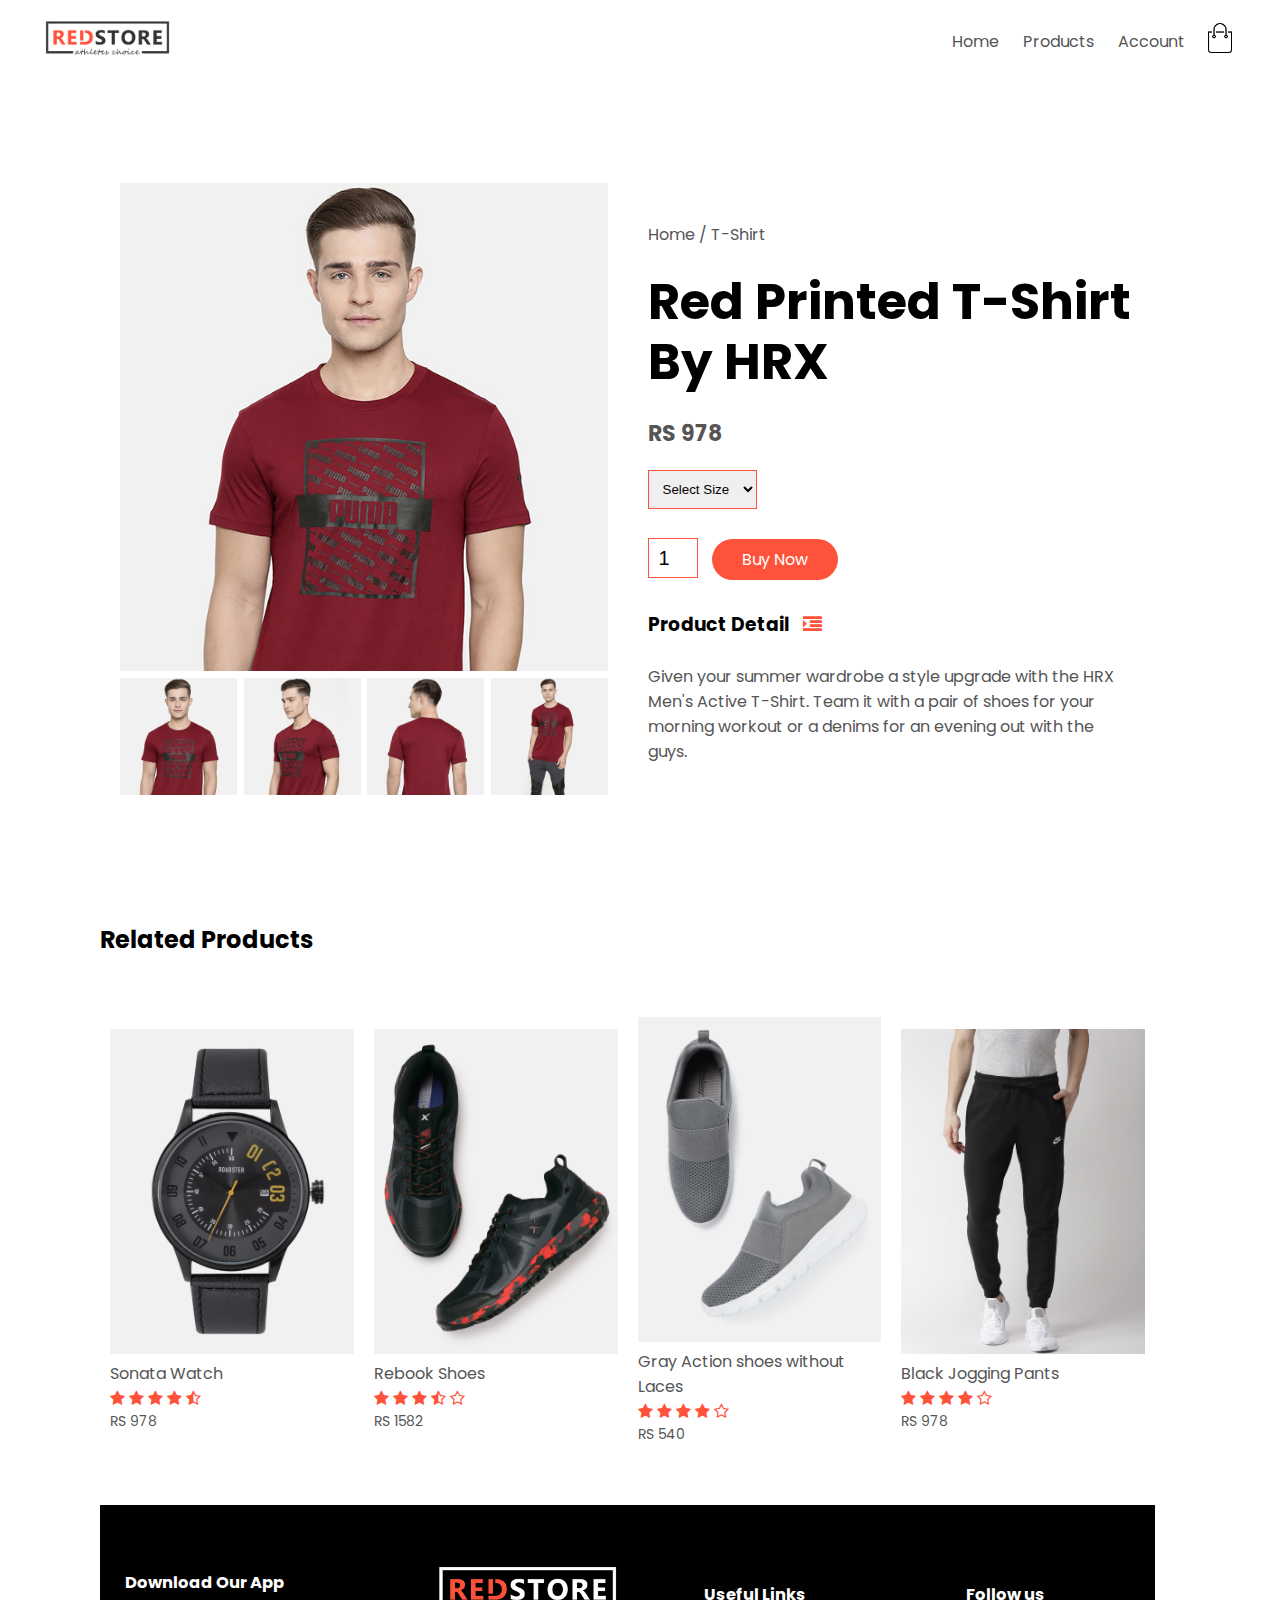
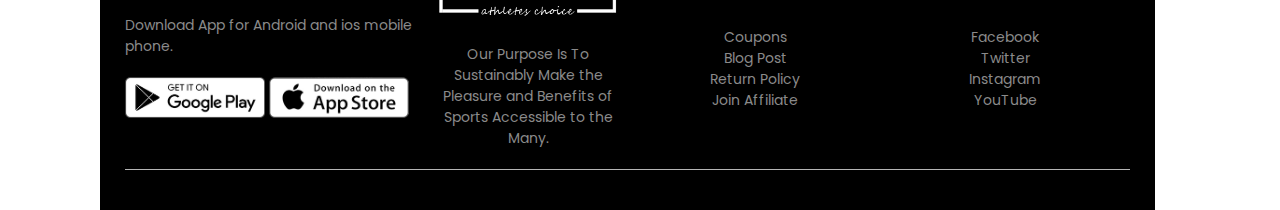
<file: productsDetails.html>
<!DOCTYPE html>
<html lang ="en">
<head>
	<meta charset="UTF-8">
	<meta name = "viewport" content="width=device-width, initial-scale=1.0">
	<title>Products - Redstore </title>
	<link rel="stylesheet" href ="style.css">
	<link href="https://fonts.googleapis.com/css2?family=Poppins:ital,wght@0,300;0,400;0,500;0,600;1,500&display=swap" rel="stylesheet">
	<link rel ="stylesheet" href ="https://maxcdn.bootstrapcdn.com/font-awesome/4.6.3/css/font-awesome.min.css">

</head>
<body>
	<div class ="container">
		<div class ="navbar">
		<div class="logo">
						<a href="index.html"><img src="images/logo.png" width="125px">
			</a>
		</div>
		<nav>
			<ul id ="MenuItems">
        <li><a href="index.html">Home </a> </li>
        <li><a href="products.html">Products </a> </li>
     
        <li><a href="account.html">Account </a> </li>
      </ul>
		</nav>
		<a href="cart.html"> <img src="images/cart.png" width="30px" height="30px"> </a>
		<img src="images/menu.png" class="menu-icon" onclick="menutoggle()">
	</div>
	

	</div>




<!----single product details----->
        <div class="small-container single-product">
             <div class="row">

             	<div class="col-2">
             		<img src="images/gallery-1.jpg" width="100%" id="ProductImg">
                    <div class="small-img-row">

                    	<div class="small-img-col">
                    		<img src="images/gallery-1.jpg" width="100%" class="small-img">
                    	</div>
                    	<div class="small-img-col">
                    		<img src="images/gallery-2.jpg" width="100%" class="small-img">
                    	</div>
                    	<div class="small-img-col">
                    		<img src="images/gallery-3.jpg" width="100%" class="small-img">
                    	</div>
                    	<div class="small-img-col">
                    		<img src="images/gallery-4.jpg" width="100%" class="small-img">
                    	</div>
                    </div>




             	</div>
             	<div class="col-2">
             		<p> Home / T-Shirt </p>
             		<h1>Red Printed T-Shirt By HRX </h1>
             		<h4> RS 978 </h4>
             		<select>
             		<option >Select Size</option>
   				<option >XXL</option>
   				<option >XL</option>
   				<option >Large</option>
   				<option >Medium</option>
   				<option >Small</option>
   			</select>
   			<input type="number" value="1">
   			<a href="Payment.html" class="btn">Buy Now</a>
   			<h3>Product Detail <i class="fa fa-indent"> </i> </h3> <br>
   			<p>Given your summer wardrobe a style upgrade with the HRX 
   			Men's Active T-Shirt. Team it with  a pair of shoes for 
   			your morning workout or a denims for an evening out with 
   			the guys.</p> 
             	
             	</div>
             </div>


        </div>
		<!-------title  -->
		<div class="small-container">
			<div class="row row-2">
				<h2>Related Products</h2>
				
			</div>
		</div>


<div class="small-container">
	<div class = "row">
		<div class="col-4">
			<img src ="images/product-9.jpg">
			<h4> Sonata Watch</h4>
			<div class ="rating"> 
				<i class="fa fa-star"> </i>
				<i class="fa fa-star"> </i>
				<i class="fa fa-star"> </i>
				<i class="fa fa-star"> </i>
				<i class="fa fa-star-half-o"></i>




			</div>
			<p> RS 978 </p>
		</div>	
				<div class="col-4">
			<img src ="images/product-10.jpg">
			<h4> Rebook Shoes</h4>
			<div class ="rating"> 
				<i class="fa fa-star"> </i>
				<i class="fa fa-star"> </i>
				<i class="fa fa-star"> </i>
				<i class="fa fa-star-half-o"> </i>
				<i class="fa fa-star-o"></i>




			</div>
			<p> RS 1582 </p>
		</div>	
				<div class="col-4">
			<img src ="images/product-11.jpg"> <h4> Gray Action shoes without Laces</h4>
			<div class ="rating"> 
				<i class="fa fa-star"> </i>
				<i class="fa fa-star"> </i>
				<i class="fa fa-star"> </i>
				<i class="fa fa-star"> </i>
				<i class="fa fa-star-o"></i>




			</div>
			<p> RS 540 </p>
		</div>	
				<div class="col-4">
			<img src ="images/product-12.jpg">
			<h4> Black Jogging Pants</h4>
			<div class ="rating"> 
				<i class="fa fa-star"> </i>
				<i class="fa fa-star"> </i>
				<i class="fa fa-star"> </i>
				<i class="fa fa-star"> </i>
				<i class="fa fa-star-o"></i>
			</div>
			<p> RS 978 </p>
		</div>
		
		
   
	</div>
<!-------footer----->
    
    <div class="footer">
          <div class ="container">
               <div class ="row">
               	  <div class="footer-col-1">
               	  	<h3> Download Our App </h3>
               	  	<p> Download App for Android and ios mobile phone. </p>
               	  	<div class="app-logo">
               	  		<img src="images/play-store.png">
               	  		<img src="images/app-store.png">
               	  	</div>
               	  </div>
               	  <div class="footer-col-2">
               	  	<img src ="images/logo-white.png">
               	  	<p> Our Purpose Is To Sustainably Make the Pleasure and 
               	  	Benefits of Sports Accessible to the Many. </p>
               	  </div>
               	  <div class="footer-col-3">
               	      <h3> Useful Links </h3>
               	  	  <ul>
               	  	  	<li>Coupons</li>
               	  	  	<li>Blog Post</li>
               	  	  	<li>Return Policy</li>
               	  	  	<li>Join Affiliate</li>
               	  	  </ul>
               	  </div>
               	  <div class="footer-col-4">
               	      <h3> Follow us </h3>
               	  	  <ul>
               	  	  	<li>Facebook</li>
               	  	  	<li>Twitter</li>
               	  	  	<li>Instagram</li>
               	  	  	<li>YouTube</li>
               	  	  </ul>
               	  </div>
               </div>
               <hr>
              
          </div>

    </div>

<!---------------js for toggle menu------------------>
        <script>
        	var MenuItems = document.getElementById("MenuItems");
        	MenuItems.style.maxHeight = "0px";

        	function menutoggle(){
        		if(MenuItems.style.maxHeight == "0px")
        		{
        			MenuItems.style.maxHeight = "200px"
        		}
        		else{
        			MenuItems.style.maxHeight = "0px"
        		}
        	}
        </script>




 <!-------js for product gallery--------->
 <script >
 	
 	var ProductImg = document.getElementById("ProductImg");
 	var SmallImg = document.getElementsByClassName("small-img");

	 

 	    SmallImg[0].onclick = function(){
            ProductImg.src = SmallImg[0].src;
 	    }
 	    SmallImg[1].onclick = function(){
            ProductImg.src = SmallImg[1].src;
 	    }
 	    SmallImg[2].onclick = function(){
            ProductImg.src = SmallImg[2].src;
 	    }
 	    SmallImg[3].onclick = function(){
            ProductImg.src = SmallImg[3].src;
 	    }






 </script>
	
</body>
</html>
</file>
<file: style.css>
*{
	margin: 0;
	padding:0;
	box-sizing: border-box;
}
body{
	font-family: 'Poppins', sans-serif;
}
.navbar{
	display:flex;
	align-items:center;
	padding: 20px;
}
nav{
	flex:1;
	text-align: right;
}
nav ul{
	display: inline-block;
	list-style-type: none;
}
nav ul li{
	display: inline-block;
	margin-right: 20px;
}
a{
	text-decoration: none;
	color:#555;
}
p{
	color:#555;
}
.container{
	max-width: 1300px;
	margin: auto;
	padding-left: 25px;
	padding-right: 25px;

}
.row{
	display: flex;
	align-items: center;
	flex-wrap: wrap;
	justify-content: space-around;
}
.col-2{
	flex-basis:50%;
	min-width:300px;

}
.col-2 img{
	max-width: 100%;
	padding: 50px 0;
}
.col-2 h1{
	font-size: 50px;
	line-height: 60px;
	margin: 25px 0;
}
.btn{
	display: inline-block;
	background: #ff523b;
	color:#fff;
	padding : 8px 30px;
	margin: 30px 0;
	border-radius: 30px;
	transition: background 0.5s;
}
.btn:hover{
	background: #563434;
}
.header{
	background: radial-gradient(#fff,#ffd6d6);
}
.header .row{
	margin-top: 70px;
}
.categories{
	margin: 70px 0;

}
.col-3{
	flex-basis: 30%;
	min-width: 250px;
	margin-bottom: 30px;

}
.col-3 img{
	width:100%;
}
.small-container{
	max-width: 1080px;
	margin:auto;
	padding-right: 25px;
	padding-right: 25px;
}
.col-4{
	flex-basis: 25%;
	padding: 10px;
	min-width: 200px;
	margin-bottom: 50px;
	transition: transform 0.5s;
}
.col-4 img{
	width:100%;
}
.title{
	text-align:center;
	margin:0 auto 80px;
	position: relative;
	line-height: 60px;
	color: #555;
}
.title::after{
	content: '';
	background: #ff523b;
	width: 80px;
	height:5px;
	border-radius: 5px;
	position: absolute;
	bottom: 0;
	left: 50%;
	transform: translateX(-50%);
}
h4{
	color:#555;
	font-weight: normal;

}
.col-4 p{
	font-size: 14px;
}
.rating .fa{
	color: #ff523b;
}
.col-4:hover{
	transform: translateY(-10px);
}
/*----- offer----*/
.offer{
	background: radial-gradient(#fff,#ffd6d6);
	margin-top: 80px;
	padding: 30px 0;
}
.col-2 .offer-img{
	padding: 50px;
}
small{
	color: #555;
}


/*----- testimonial----*/
.testimonial{
	padding-top: 100px;
}
.testimonial .col-3{
	text-align: center;
	padding: 40px 20px;
	box-shadow: 0 0 20px 0px rgba(0,0,0,0.1);
	cursor: pointer;
	transition: transform 0.5s;
}
.testimonial .col-3 img{
	width:50px;
	margin-top: 20px;
	border-radius: 50%;
}
.testimonial .col-3:hover{
	transform: translateY(-10px);
}
.fa.fa-quote-left{
	font-size: 34px;
	color:#ff523b;
}
.col-3 p{
	font-size: 12px;
	margin: 12px 0;
	color:#777;
}
.testimonial .col-3 h3{
	font-weight: 600;
	color: #555;
	font-size: 16px;
}



/*---------brands--------*/
.brands{
	margin: 100px auto;
}
.col-5{
	width:160px;
}
.col-5 img{
	width: 100%;
	cursor:pointer;
	filter: grayscale(100%);
}
.col-5 img:hover{
	filter: grayscale(0);
}


/*-----footer----*/

.footer{
	background: #000;
	color:#8a8a8a;
	font-size: 14px;
	padding: 60px 0 20px;
}
.footer p{
	color:#8a8a8a;

}
.footer h3{
	color:#fff;
	margin-bottom: 20px;
}
.footer-col-1, .footer-col-, .footer-col-3, .footer-col-4{
	min-width: 250px;
	margin-bottom: 20px;
}
.footer-col-1{
	flex-basis: 30%;

}
.footer-col-2{
	flex: 1;
	text-align: center;
}
.footer-col-2 img{
	width: 180px;
	margin-bottom: 20px;
}
.footer-col-3, .footer-col-4{
	flex-basis: 12%;
	text-align: center;
}
ul{
	list-style-type:none;
}
.app-logo{
	margin-top: 20px;
}
.app-logo img{
	width: 140px;
}
.footer hr{
	border: none;
	background: #b5b5b5;
	height: 1px;
	margin: 20px 0;
}
.copyright{
	text-align: center;

}
.menu-icon{
	width:28px;
	margin-left: 20px;
	display:none;
}


/*------------All products------*/

.row-2{
	justify-content: space-between;
	margin: 100px auto 50px;
}
select{
	border: 1px solid #ff523b;
	padding: 5px;
}
select:focus{
	outline: none;

}
.page-btn{
	margin: 0 auto 80px;
}
.page-btn span{
	display: inline-block;
	border: 1px solid #ff523b;
	margin-left: 10px;
	width: 40px;
	height: 40px;text-align: center;
	line-height: 40px;
	cursor: pointer;
}
.page-btn span:hover{
	background: #ff523b;
	color: #fff;
}


/*------------Single product details -----------*/

.single-product{
	margin-top: 80px;
}
.single-product .col-2 img{
	padding: 0;

}
.single-product .col-2{
	padding: 20px;

}
.single-product h4{
	margin: 20px 0;
	font-size: 22px;
	font-weight: bold;
}
.single-product select{
	display: block;
	padding: 10px;
	margin-top: 20px;
}
.single-product input{
	width: 50px;
	height: 40px;
	
	padding-left: 10px;
	font-size: 20px;
	margin-right: 10px;
	border: 1px solid #ff523b;
}
input:focus{
	outline: none;
}

.single-product .fa{
	color: #ff523b;
	margin-left: 10px;
}
.small-img-row{
	display: flex;
	justify-content: space-between;
}
.small-img-col{
	flex-basis: 24%;
	cursor: pointer;
}







/*---------media query for menu----*/

@media only screen and (max-width: 800px){

	 nav ul{
	 	position: absolute;
	 	top: 70px;
	 	left: 0;
	 	background: #333;
	 	width:100%;
	 	overflow:hidden;
	 	transition: max-height 0.5s;

	 }
	 nav ul li{
	 	display: block;
	 	margin-right: 50px;
	 	margin-top: 10px;
	 	margin-bottom: 10px;
	 }
	 nav ul li a{
	 	color: #fff;
        }
        .menu-icon{
        	display: block;
        	cursor: pointer;
        }

}
/*media query for less than 600 screen size */
@media only screen and (max-width: 800px){
	.row{
		text-align: center;
	}
	.col-2, .col-3, .col-4{
		flex-basis: 100%;
	}
	.single-product .row{
		text-align: center;
	}
	.single-product .col-2{
		padding: 20px 0;
	}
	.single-product .h1{
		font-size: 26px;
		line-height: 22px;
	}

	.cart-info p{
          display: none;
	}
}
/*-------card items---*/
.cart-page{
	margin:80px auto;

}
table{
	width:100%;
	border-collapse: collapse;
}
.cart-info{
   display: flex;
   flex-wrap: wrap;
}
th{
	text-align: left;
	padding: 5px;
	color: #fff;
	background: #ff523b;
	font-weight: normal;
}
td{
	padding: 10px 5px;

}
td input{
	width:40px;
	height: 30px;
	padding: 5px;
}
td a{
color: #ff523b;
font-size: 12px;
}
td img{
	width: 80px;
	height:80px;
    margin-right: 10px;
}

.total-price{
	display: flex;
	justify-content: flex-end;
}
.total-price table{
	border-top: 3px solid #ff523b;
	width: 100%;
	max-width: 400px;
}
td:last-child{
	text-align: right;

}
th:last-child{
	text-align: right;
}



/*--------account page-------*/

.account-page{
	padding: 50px 0;
	background: radial-gradient(#fff,#ffd6d6);
}
.form-container{
	background: #fff;
	width: 300px;
	height: 400px;
	position: relative;
	text-align: center;
	padding: 20px 0;
	margin: auto;
	box-shadow: 0 0 20px 0 rgba(0,0,0,0.1);
	overflow: hidden;
}
.form-container span{
	font-weight: bold;
	padding: 0 10px;
	color: #555;
	cursor: pointer;
	width: 100px;
	display: inline-block;
}
.form-btn{
	display: inline-block;
}
.form-container form{
	max-width: 300px;
	padding: 0 20px;
	position: absolute;
	top: 130px;
	transition: transform 1s;

}
form input{
	width: 100%;
	height: 30px;
	margin: 10px 0;
	padding: 0 10px;
	border: 1px solid #ccc;
}
form .btn{
	width: 100%;
	border:none;
	cursor:pointer;
	margin: 10px 0;
}
form .btn:focus{
	outline:none;

}
#LoginForm{
	left: -300px;
}
#RegForm{
	left: 0
}
form a{
	font-size: 12px;
}
#Indicator{
	width: 100px;
	border:none;
	background: #ff523b;
	height: 3px;
	margin-top: 8px;
	transform: translateX(100px);
	transition: transform 1s;
}
</file>
